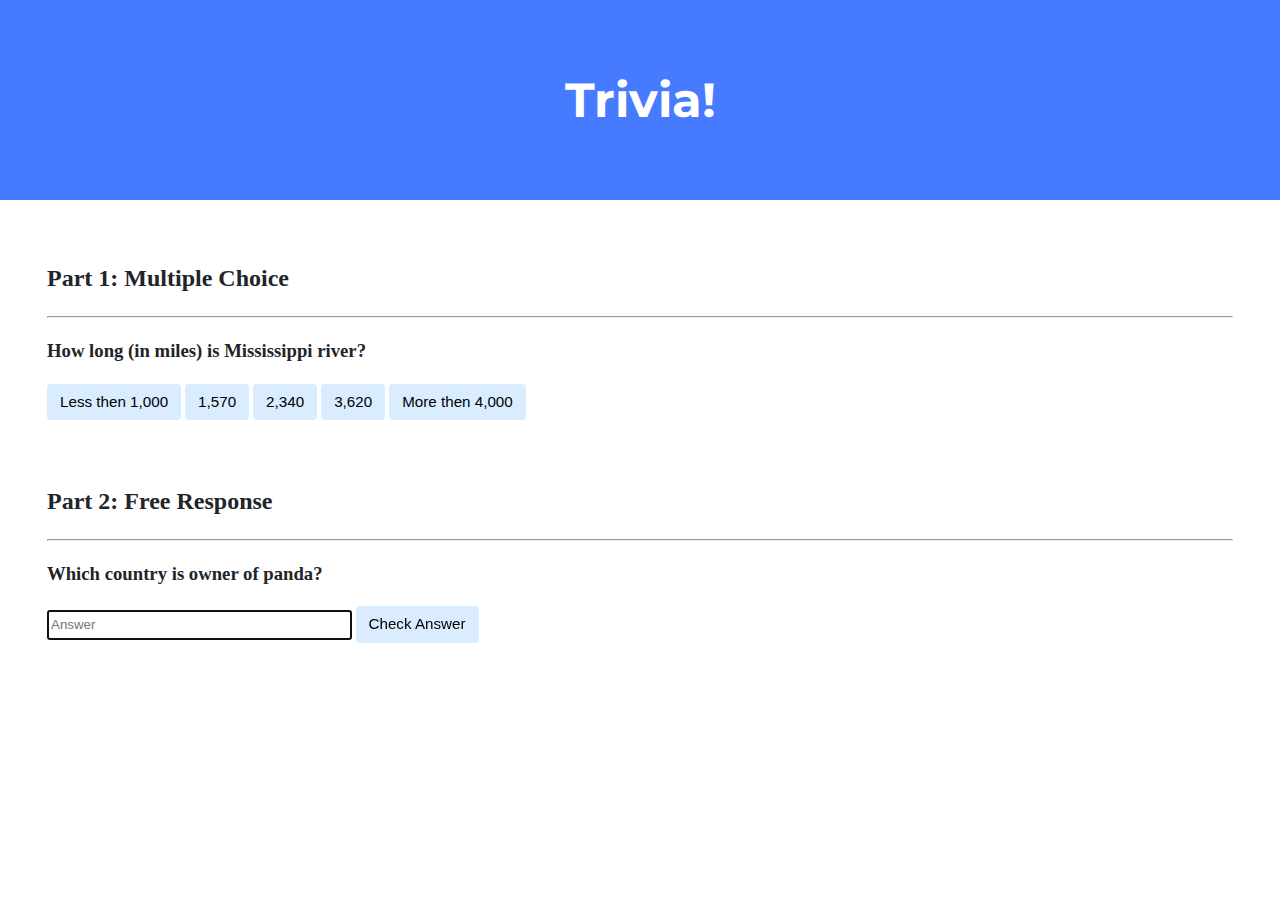
<file: cs50x/trivia/index.html>
<!DOCTYPE html>

<html lang="en">
    <head>
        <link href="https://fonts.googleapis.com/css2?family=Montserrat:wght@500&display=swap" rel="stylesheet">
        <link href="styles.css" rel="stylesheet">
        <title>Trivia!</title>
        <script>
            // Function for a multiple-choice question.
            function changeColor(color, number)
            {
                document.getElementById(number).style.backgroundColor = color;
                if (number == 3)
                {
                    document.getElementById("result").innerHTML = "Correct!";
                }
                else
                {
                    document.getElementById("result").innerHTML = "Incorrect";
                };

            };

            // Function for a text-based free response question.
            function answer()
            {
                let country = document.querySelector('#f2').value.toLowerCase();
                if (country == 'china')
                {
                    document.getElementById("result2").innerHTML = "Correct!";
                    document.getElementById("f2").style.backgroundColor = "green";
                }
                else
                {
                    document.getElementById("result2").innerHTML = "Incorrect";
                    document.getElementById("f2").style.backgroundColor = "red";
                };
            };
        </script>
    </head>
    <body>
        <div class="header">
            <h1>Trivia!</h1>
        </div>

        <div class="container">
            <div class="section">
                <h2>Part 1: Multiple Choice </h2>
                <hr>
                <!-- Multiple choice question here -->
                <h3>How long (in miles) is Mississippi river?</h3>

                <button onclick="changeColor('red', 1);" id="1";>Less then 1,000</button>
                <button onclick="changeColor('red', 2);" id="2";>1,570</button>
                <button onclick="changeColor('green', 3);" id="3";>2,340</button>
                <button onclick="changeColor('red', 4);" id="4";>3,620</button>
                <button onclick="changeColor('red', 5);" id="5";>More then 4,000</button>
                <h3 id="result"></h3>
            </div>

            <div class="section">
                <h2>Part 2: Free Response</h2>
                <hr>
                <!-- Free response question here -->
                <h3>Which country is owner of panda?</h3>
                <form onsubmit="answer(); return false;">
                    <input autocomplete="off" autofocus id="f2" placeholder="Answer" type="text">
                    <button type="submit">Check Answer</button>
                </form>
                <h3 id="result2"></h3>
            </div>
        </div>
    </body>
</html>
</file>
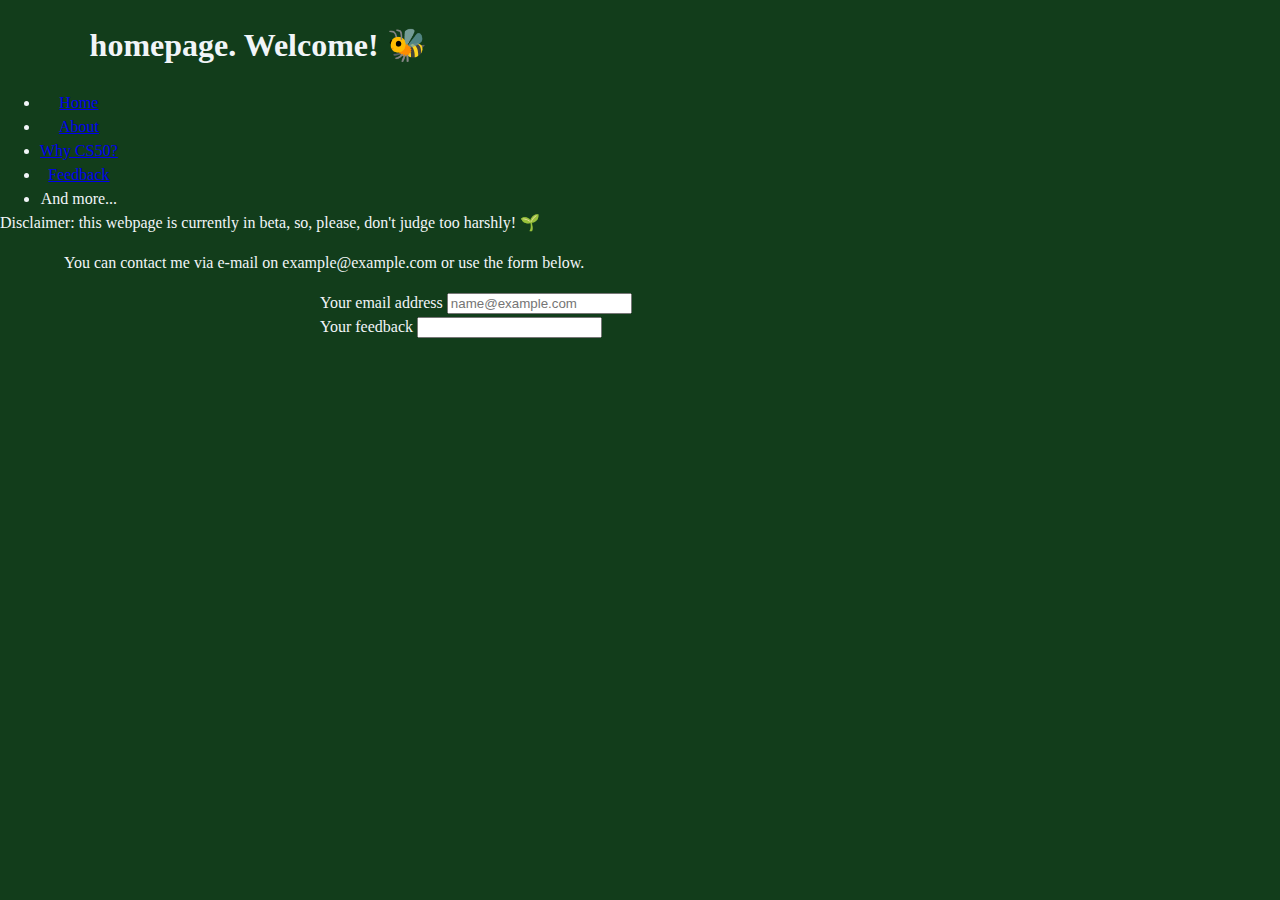
<file: cs50x/homepage/feedback.html>
<!DOCTYPE html>

<script src="scripts.js" type="text/javascript"></script>

<html lang="en">
    <head>
        <link href="https://cdn.jsdelivr.net/npm/bootstrap@5.0.2/dist/css/bootstrap.min.css" rel="stylesheet" integrity="sha384-EVSTQN3/azprG1Anm3QDgpJLIm9Nao0Yz1ztcQTwFspd3yD65VohhpuuCOmLASjC" crossorigin="anonymous">
        <script src="https://cdn.jsdelivr.net/npm/bootstrap@5.0.2/dist/js/bootstrap.bundle.min.js" integrity="sha384-MrcW6ZMFYlzcLA8Nl+NtUVF0sA7MsXsP1UyJoMp4YLEuNSfAP+JcXn/tWtIaxVXM" crossorigin="anonymous"></script>
        <link href="styles.css" rel="stylesheet">
        <title>My Webpage</title>
    </head>
    <body>
        <div>
            <h1 id="header">homepage. Welcome! &#128029;</h1>
        </div>
        <nav class="navbar navbar-expand-lg navbar-dark bg-dark">
            <div class="container-fluid">
              <div class="collapse navbar-collapse" id="navbarNav">
                <ul class="navbar-nav">
                  <li class="nav-item">
                    <a class="nav-link" href="index.html">Home</a>
                  </li>
                  <li class="nav-item">
                    <a class="nav-link" href="#">About</a>
                  </li>
                  <li class="nav-item">
                    <a class="nav-link" href="why_cs50.html">Why CS50?</a>
                  </li>
                  <li class="nav-item">
                    <a class="nav-link active" aria-current="page" href="feedback.html">Feedback</a>
                  </li>
                  <li class="nav-item">
                    <a class="nav-link disabled">And more...</a>
                  </li>
                </ul>
              </div>
            </div>
          </nav>
        <div class="alert alert-dark" role="alert">
            Disclaimer: this webpage is currently in beta, so, please, don't judge too harshly! &#127793;
        </div>
        <div id="main">
        <p>You can contact me via e-mail on example@example.com or use the form below.</p>
        </div>
        <div class="mb-3">
          <form onsubmit="SubmitEmail(); return false;">
          <label for="Input1" class="form-label">Your email address</label>
          <input type="email" class="form-control" id="Input1" placeholder="name@example.com">
        </form>
        </div>
        <div class="mb-3">
            <form onsubmit="SubmitFeedback(); return false;">
          <label for="Textarea1" class="form-label">Your feedback</label>
          <input class="form-control" id="Input2"></textarea>
        </form>
        </div>
        <div>
          <h3 id="thanks"></h3>
        </div>
    </body>
</html>
</file>
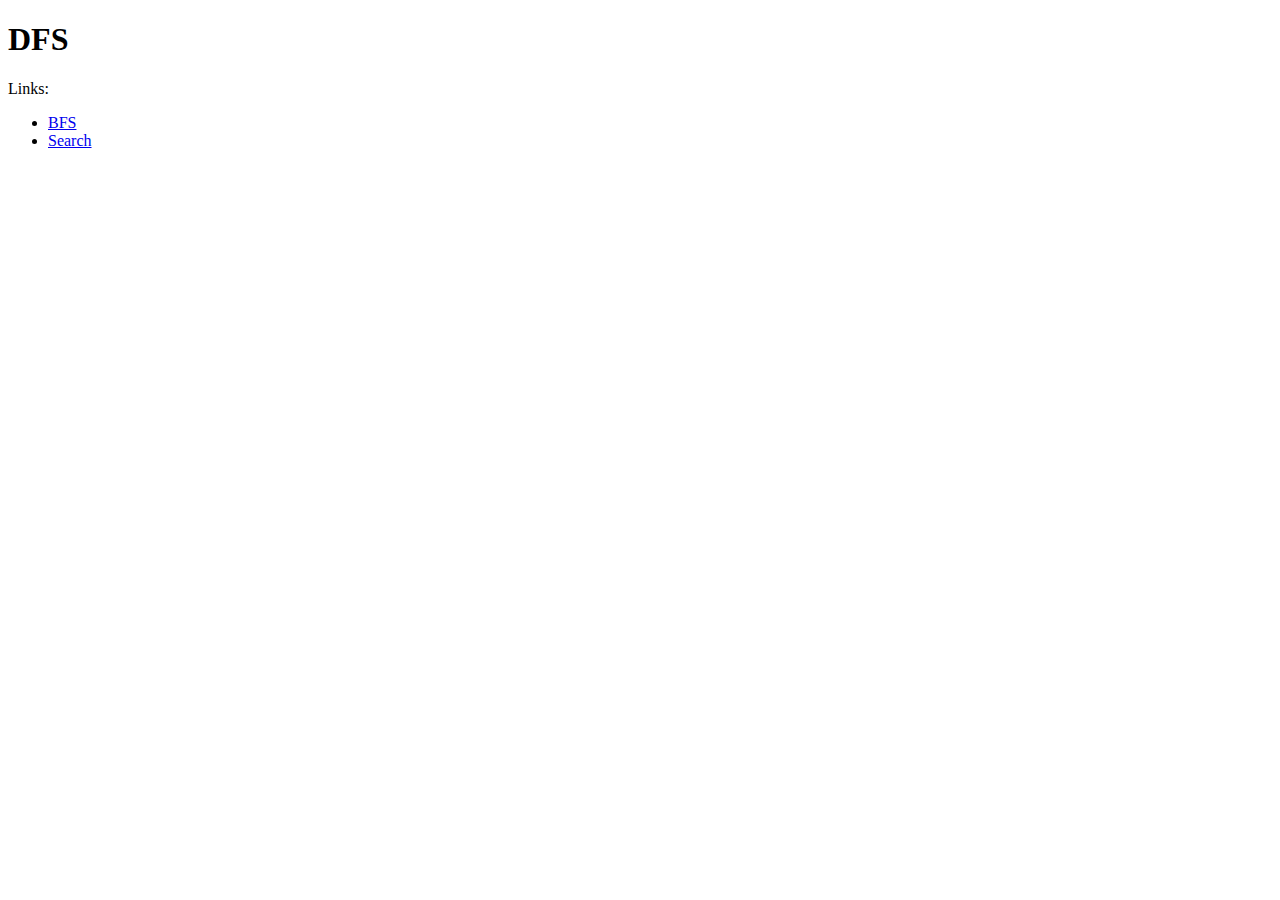
<file: cs50ai/pagerank/corpus1/dfs.html>
<!DOCTYPE html>
<html lang="en">
    <head>
        <title>DFS</title>
    </head>
    <body>
        <h1>DFS</h1>

        <div>Links:</div>
        <ul>
            <li><a href="bfs.html">BFS</a></li>
            <li><a href="search.html">Search</a></li>
        </ul>
    </body>
</html>
</file>
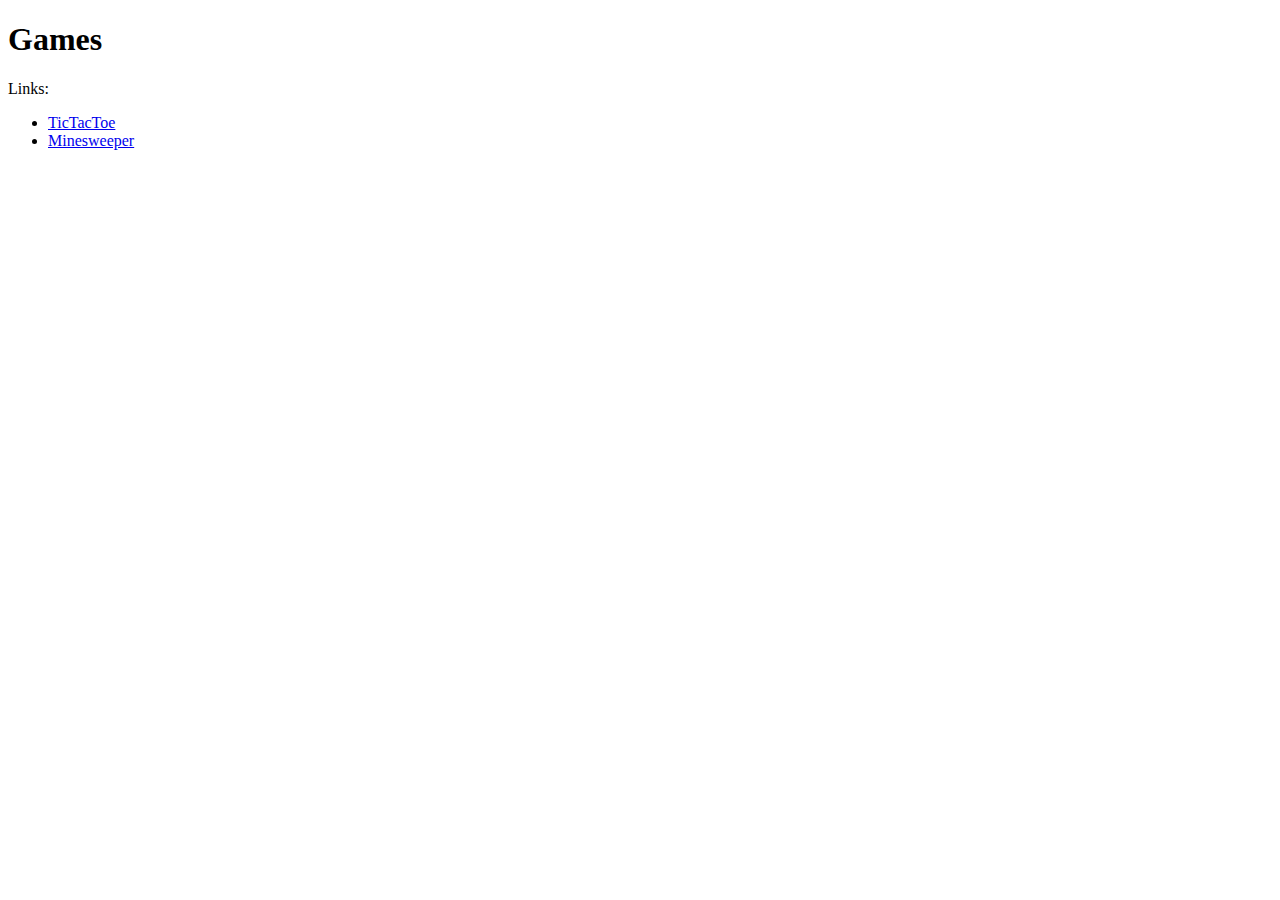
<file: cs50ai/pagerank/corpus1/games.html>
<!DOCTYPE html>
<html lang="en">
    <head>
        <title>Games</title>
    </head>
    <body>
        <h1>Games</h1>

        <div>Links:</div>
        <ul>
            <li><a href="tictactoe.html">TicTacToe</a></li>
            <li><a href="minesweeper.html">Minesweeper</a></li>
        </ul>
    </body>
</html>
</file>
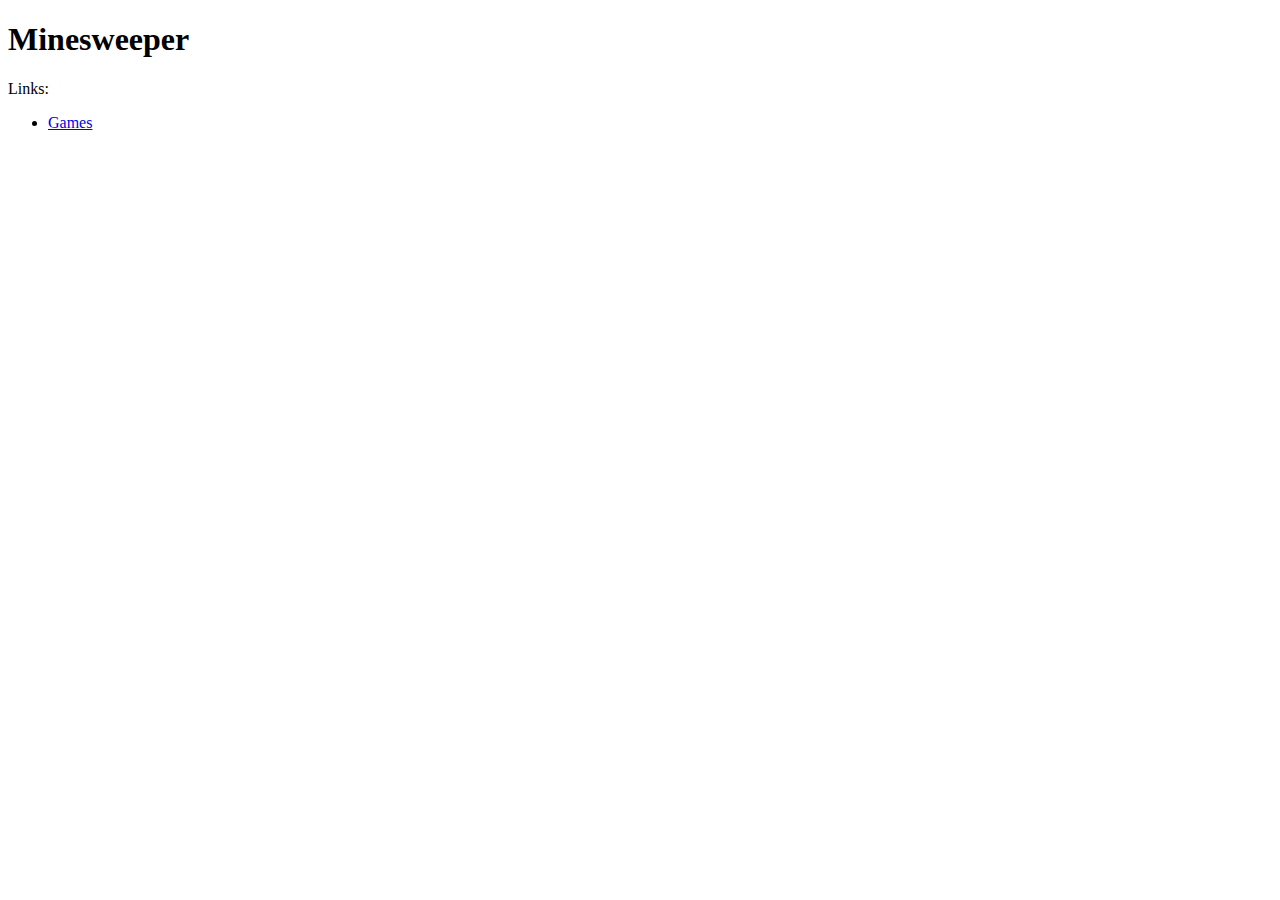
<file: cs50ai/pagerank/corpus1/minesweeper.html>
<!DOCTYPE html>
<html lang="en">
    <head>
        <title>Minesweeper</title>
    </head>
    <body>
        <h1>Minesweeper</h1>

        <div>Links:</div>
        <ul>
            <li><a href="games.html">Games</a></li>
        </ul>
    </body>
</html>
</file>
<file: cs50x/trivia/styles.css>
body {
    background-color: #fff;
    color: #212529;
    font-size: 1rem;
    font-weight: 400;
    line-height: 1.5;
    margin: 0;
    text-align: left;
}

.container {
    margin-left: auto;
    margin-right: auto;
    padding-left: 15px;
    padding-right: 15px;
}

.header {
    background-color: #477bff;
    color: #fff;
    margin-bottom: 2rem;
    padding: 2rem 1rem;
    text-align: center;
}

.section {
    padding: 0.5rem 2rem 1rem 2rem;
}

.section:hover {
    background-color: #f5f5f5;
    transition: color 2s ease-in-out, background-color 0.15s ease-in-out;
}

h1 {
    font-family: 'Montserrat', sans-serif;
    font-size: 48px;
}

button, input[type="submit"] {
    background-color: #d9edff;
    border: 1px solid transparent;
    border-radius: 0.25rem;
    font-size: 0.95rem;
    font-weight: 400;
    line-height: 1.5;
    padding: 0.375rem 0.75rem;
    text-align: center;
    transition: color 0.15s ease-in-out, background-color 0.15s ease-in-out, border-color 0.15s ease-in-out, box-shadow 0.15s ease-in-out;
    vertical-align: middle;
}


input[type="text"] {
    line-height: 1.8;
    width: 25%;
}

input[type="text"]:hover {
    background-color: #f5f5f5;
    transition: color 2s ease-in-out, background-color 0.15s ease-in-out;
}
</file>
<file: cs50x/homepage/styles.css>
body {
    background-color: rgb(18, 61, 27);
    color: #f1f5f8;
    font-size: 1rem;
    font-weight: 400;
    line-height: 1.5;
    margin: 0;
}

h1 {
    margin-left:7%
}

.navbar .navbar-nav {
    float:none;
    margin:0 auto;
    /*display: block;*/
    text-align: center;
  }
  
  .navbar .navbar-collapse {
    display: inline-block;
    float:none;
  }

  figure {
    margin-left: 50%;
    margin-right: 5%;
  }

  p {
      margin-left: 5%;
  }

  .mb-3 {
    margin-left: 25%;
    margin-right: 25%;
  }

  button, input[type="submit"] {
    background-color: #d9edff;
    border: 1px solid transparent;
    border-radius: 0.25rem;
    font-size: 0.95rem;
    font-weight: 400;
    line-height: 1.5;
    padding: 0.375rem 0.75rem;
    text-align: center;
    transition: color 0.15s ease-in-out, background-color 0.15s ease-in-out, border-color 0.15s ease-in-out, box-shadow 0.15s ease-in-out;
    vertical-align: middle;
}
</file>
